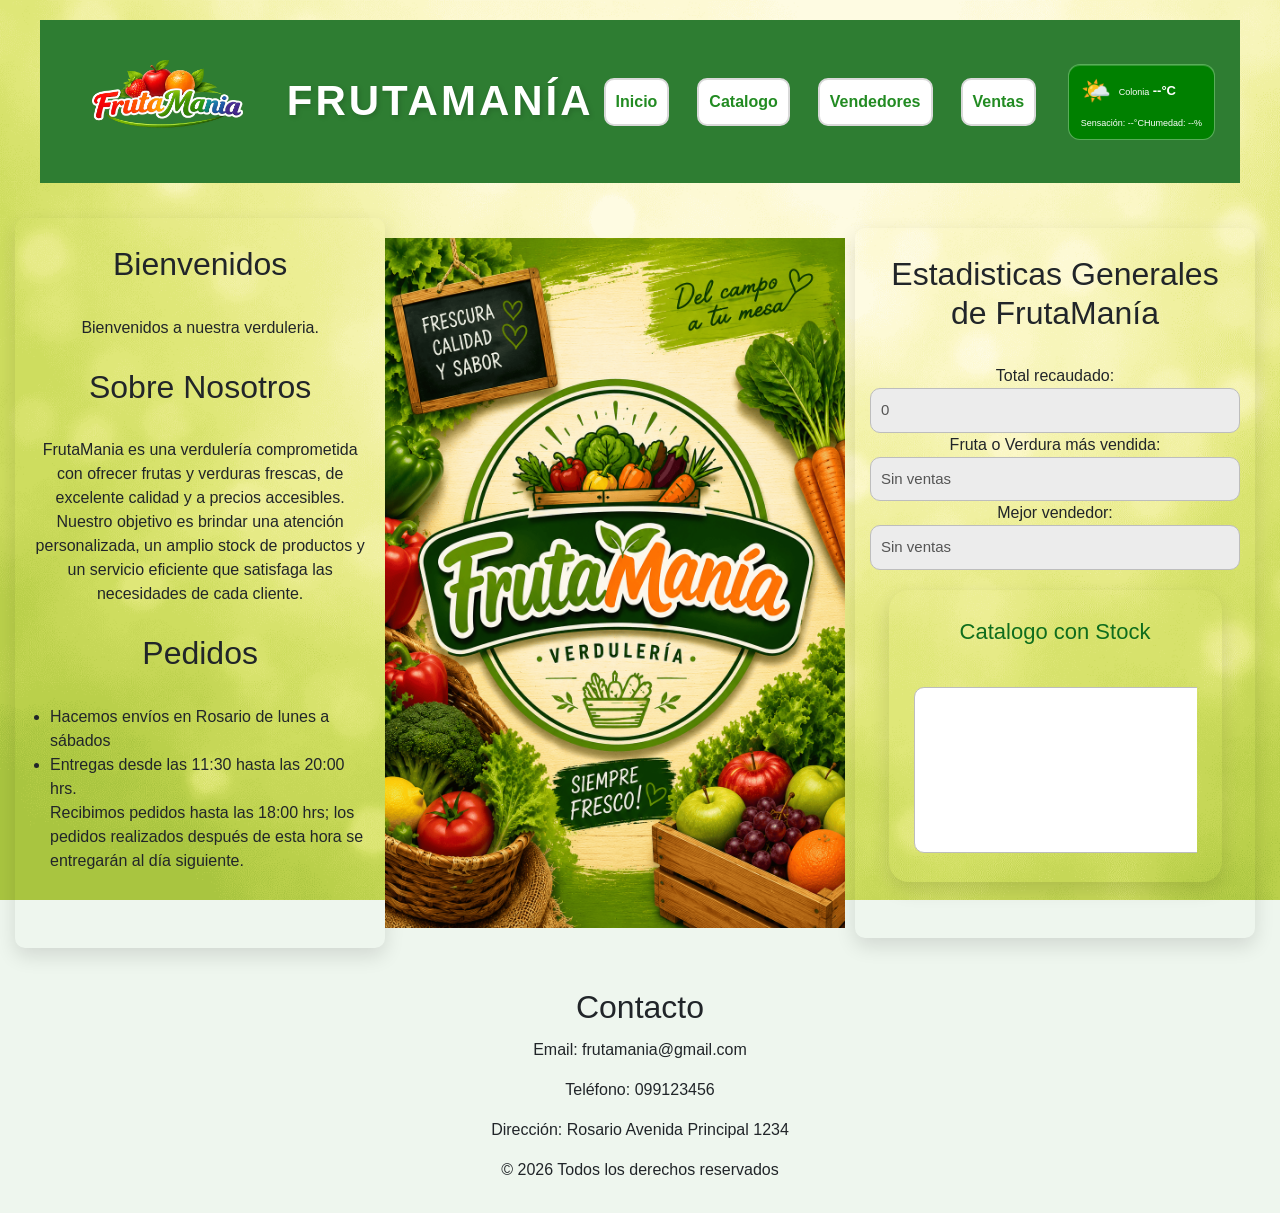
<file: index.html>
<!DOCTYPE html>
<html lang="es">
<head>
    <meta charset="UTF-8">
    <meta name="viewport" content="width=device-width, initial-scale=1.0">
    <title>Verduleria</title>
    <meta name="description" content="Sistema de gestión de FrutaManía: catálogo, vendedores, ventas y estadísticas.">
    <link rel="icon" href="imagenes/Logoverduleria.png" type="image/png">
    <link href="https://cdn.jsdelivr.net/npm/bootstrap@5.3.8/dist/css/bootstrap.min.css" rel="stylesheet">
    <link rel="stylesheet" href="https://cdnjs.cloudflare.com/ajax/libs/font-awesome/4.7.0/css/font-awesome.min.css">
    <link rel="stylesheet" href="css/estilo.css">
</head>

<body> 

   <header>
    <nav class="barra">
        <img class="logo" src="imagenes/logo.png" alt="Logo Verduleria">

        <div class="menu center">
            <h1 class="brand-title">FrutaManía</h1>
            <div class="menu-links desktop-menu">
                <a class="links" href="index.html">Inicio</a>
                <a class="links" href="catalogo.html">Catalogo</a>
                <a class="links" href="vendedores.html">Vendedores</a>
                <a class="links" href="ventas.html">Ventas</a>
            </div>
        </div>

        <div class="mobile-menu">
            <div class="topnav">
                <a href="index.html" class="active">Inicio</a>
                <div id="myLinks">
                    <a href="catalogo.html">Catalogo</a>
                    <a href="vendedores.html">Vendedores</a>
                    <a href="ventas.html">Ventas</a>
                </div>
                    <a href="#" class="icon" aria-label="Abrir menú" aria-expanded="false" aria-controls="myLinks">
                    <i class="fa fa-bars"></i>
                </a>
            </div>
        </div>

        <div class="clima" aria-live="polite">
            <div class="clima-principal">
                <span class="icono">🌤️</span>
                <div>
                    <small>Colonia</small>
                    <strong>--°C</strong>
                </div>
            </div>
            <div class="clima-datos">
                <span>Sensación: --°C</span>
                <span>Humedad: --%</span>
            </div>
        </div>
    </nav>
   </header>
   
   
<main class="menu2">
    <section class="pedidos">
        <article>
        <h2>Bienvenidos</h2>
        <p>Bienvenidos a nuestra verduleria.</p>
        </article>

        <article>
             <h2>Sobre Nosotros</h2>
             <p>FrutaMania es una verdulería comprometida con ofrecer frutas y verduras frescas, de excelente calidad y a precios accesibles.
                Nuestro objetivo es brindar una atención personalizada, un amplio stock de productos y un servicio eficiente que satisfaga las necesidades de cada cliente.</p>
        </article>

        <article>
        <h2>Pedidos</h2>
        <ul>
        <li>Hacemos envíos en Rosario de lunes a sábados</li>
	    <li>Entregas desde las 11:30 hasta las 20:00 hrs.<br> Recibimos pedidos hasta las 18:00 hrs; los pedidos realizados después de esta hora se entregarán al día siguiente.</li>
		</ul> 
        </article>

    </section>

    <section class="logosection"> <img src="imagenes/Logoverduleria.png" alt="Logo Verduleria" class="logo2"> </section>

    <section class="estadisticas">
        <h2>Estadisticas Generales de FrutaManía</h2>
                <div class="campos">
                    <label for="totalRecaudado">Total recaudado: </label>
                    <input type="text" id="totalRecaudado" disabled>

                    <label for="masVendido">Fruta o Verdura más vendida: </label>
                    <input type="text" id="masVendido" disabled>

                    <label for="mejorVendedor">Mejor vendedor: </label>
                    <input type="text" id="mejorVendedor" disabled>
               </div>
        <section class="listado">
            <label for="catalogos-con-stock">Catalogo con Stock</label>
            <br>
            <div class="listado-scroll">
                <select id="catalogos-con-stock" size="8"></select>
            </div>
        </section>

    </section>   

</main>
  


    <footer>

        <h2>Contacto</h2>

        <p>Email: frutamania@gmail.com</p>

        <p>Teléfono: 099123456</p>

        <p>Dirección: Rosario Avenida Principal 1234</p>

        <p>© 2026 Todos los derechos reservados</p>

    </footer>
    
    <script type="module" src="dominio/controller/IndexController.js"></script>

</body>
</html>
</file>
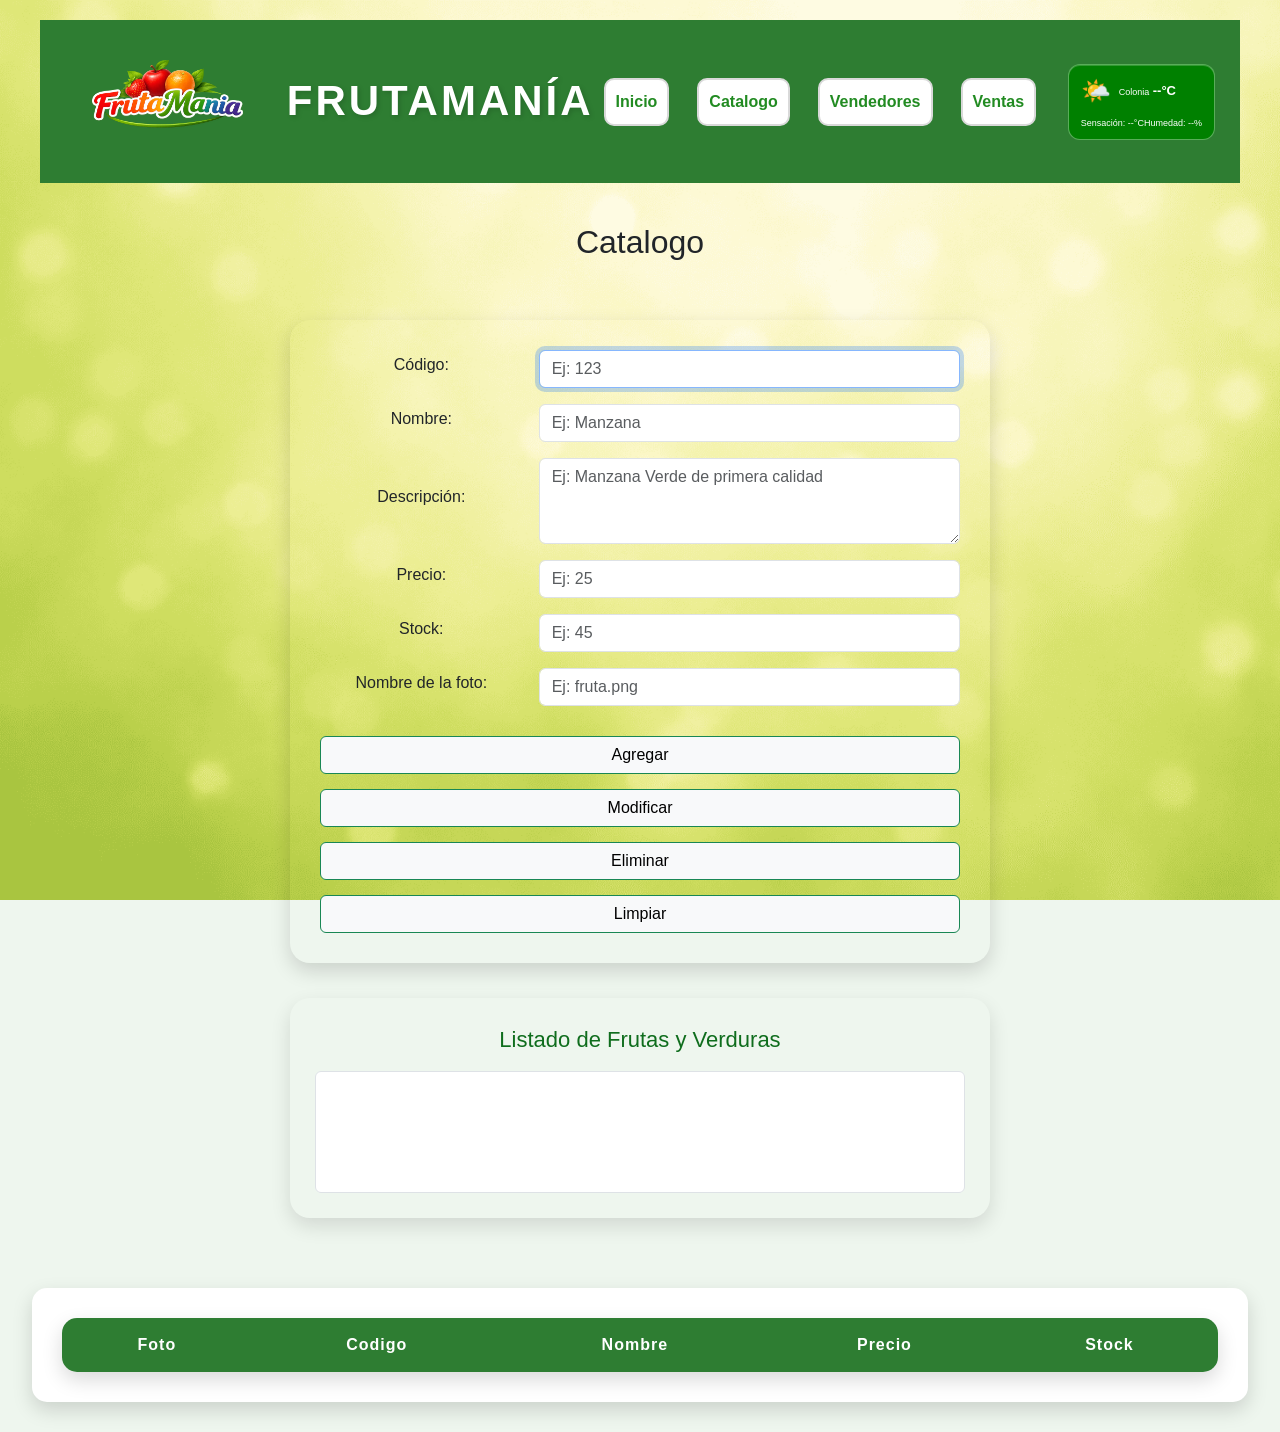
<file: catalogo.html>
<!DOCTYPE html>
<html lang="es">
<head>
    <meta charset="UTF-8">
    <meta name="viewport" content="width=device-width, initial-scale=1.0">
    <title>CATALOGO</title>
    <meta name="description" content="Administración del catálogo de frutas y verduras de FrutaManía.">
    <link rel="icon" href="imagenes/Logoverduleria.png" type="image/png"> 
    <link href="https://cdn.jsdelivr.net/npm/bootstrap@5.3.8/dist/css/bootstrap.min.css" rel="stylesheet">
    <link rel="stylesheet" href="css/estilo.css">
    <link rel="stylesheet" href="https://cdnjs.cloudflare.com/ajax/libs/font-awesome/4.7.0/css/font-awesome.min.css">
    
</head>
<body>
    <header>
        <nav class="barra">
            <img class="logo" src="imagenes/logo.png" alt="Logo Verduleria">

            <div class="menu center">
                <h1 class="brand-title">FrutaManía</h1>
                <div class="menu-links desktop-menu">
                    <a class="links" href="index.html">Inicio</a>
                    <a class="links" href="catalogo.html">Catalogo</a>
                    <a class="links" href="vendedores.html">Vendedores</a>
                    <a class="links" href="ventas.html">Ventas</a>
                </div>
            </div>

            <div class="mobile-menu">
                <div class="topnav">
                    <a href="index.html" class="active">Inicio</a>
                    <div id="myLinks">
                        <a href="catalogo.html">Catalogo</a>
                        <a href="vendedores.html">Vendedores</a>
                        <a href="ventas.html">Ventas</a>
                    </div>
                    <a href="#" class="icon" aria-label="Abrir menú" aria-expanded="false" aria-controls="myLinks">
                        <i class="fa fa-bars"></i>
                    </a>
                </div>
            </div>

            <div class="clima" aria-live="polite">
                <div class="clima-principal">
                    <span class="icono">🌤️</span>
                    <div>
                        <small>Colonia</small>
                        <strong>--°C</strong>
                    </div>
                </div>
                <div class="clima-datos">
                    <span>Sensación: --°C</span>
                    <span>Humedad: --%</span>
                </div>
            </div>
        </nav>
    </header>

    <header>
        <h2>Catalogo</h2>
    </header>


<main class="contenedor">
        <form id="catalogo">
            <section>
                
                <div class="row g-3 align-items-center">

                <div class="col-md-4">
                    <label for="codigo" class="form-label">Código:</label>
                </div>
                <div class="col-md-8">
                    <input type="text" id="codigo" class="form-control" placeholder="Ej: 123">
                </div>

                <div class="col-md-4">
                    <label for="nombre" class="form-label">Nombre:</label>
                </div>
                <div class="col-md-8">
                    <input type="text" id="nombre" class="form-control" placeholder="Ej: Manzana">
                </div>

                <div class="col-md-4">
                    <label for="descripcion" class="form-label">Descripción:</label>
                </div>
                <div class="col-md-8">
                    <textarea id="descripcion" class="form-control" rows="3"
                            placeholder="Ej: Manzana Verde de primera calidad"></textarea>
                </div>

                <div class="col-md-4">
                    <label for="precio" class="form-label">Precio:</label>
                </div>
                <div class="col-md-8">
                    <input type="text" id="precio" class="form-control" min="0" step="0.01" placeholder="Ej: 25">
                </div>

                <div class="col-md-4">
                    <label for="stock" class="form-label">Stock:</label>
                </div>
                <div class="col-md-8">
                    <input type="text" id="stock" class="form-control" min="0" step="1" placeholder="Ej: 45">
                </div>

                <div class="col-md-4">
                    <label for="foto" class="form-label">Nombre de la foto:</label>
                </div>
                <div class="col-md-8">
                    <input type="text" id="foto" class="form-control" placeholder="Ej: fruta.png">
                </div>

                </div>


                <div class="botones" id="botones-catalogo">
                    <input id="btnAgregarCatalogo" class="btn btn-light border-success" type="button" value="Agregar">
                    <input id="btnModificarCatalogo" class="btn btn-light border-success" type="button" value="Modificar">
                    <input id="btnEliminarCatalogo" class="btn btn-light border-success" type="button" value="Eliminar">
                    <input id="btnLimpiarCatalogo" class="btn btn-light border-success" type="button" value="Limpiar">
                </div>
            </section>
        </form>

        <section class="listado">
            <label for="lista-catalogos">Listado de Frutas y Verduras</label>
            <div class="listado-scroll">
                <select id="lista-catalogos" class="form-select" size="6" aria-label="Catálogo de frutas y verduras">
                </select>
            </div>
        </section>
        
        <div id="contenedorCatalogo" class="tabla-Catalgo"></div>

    </main>

     <script src="dominio/controller/modal.js"></script>
     <script type="module" src="dominio/controller/CatalogoABM.js"></script>

    </body>
</html>
</file>
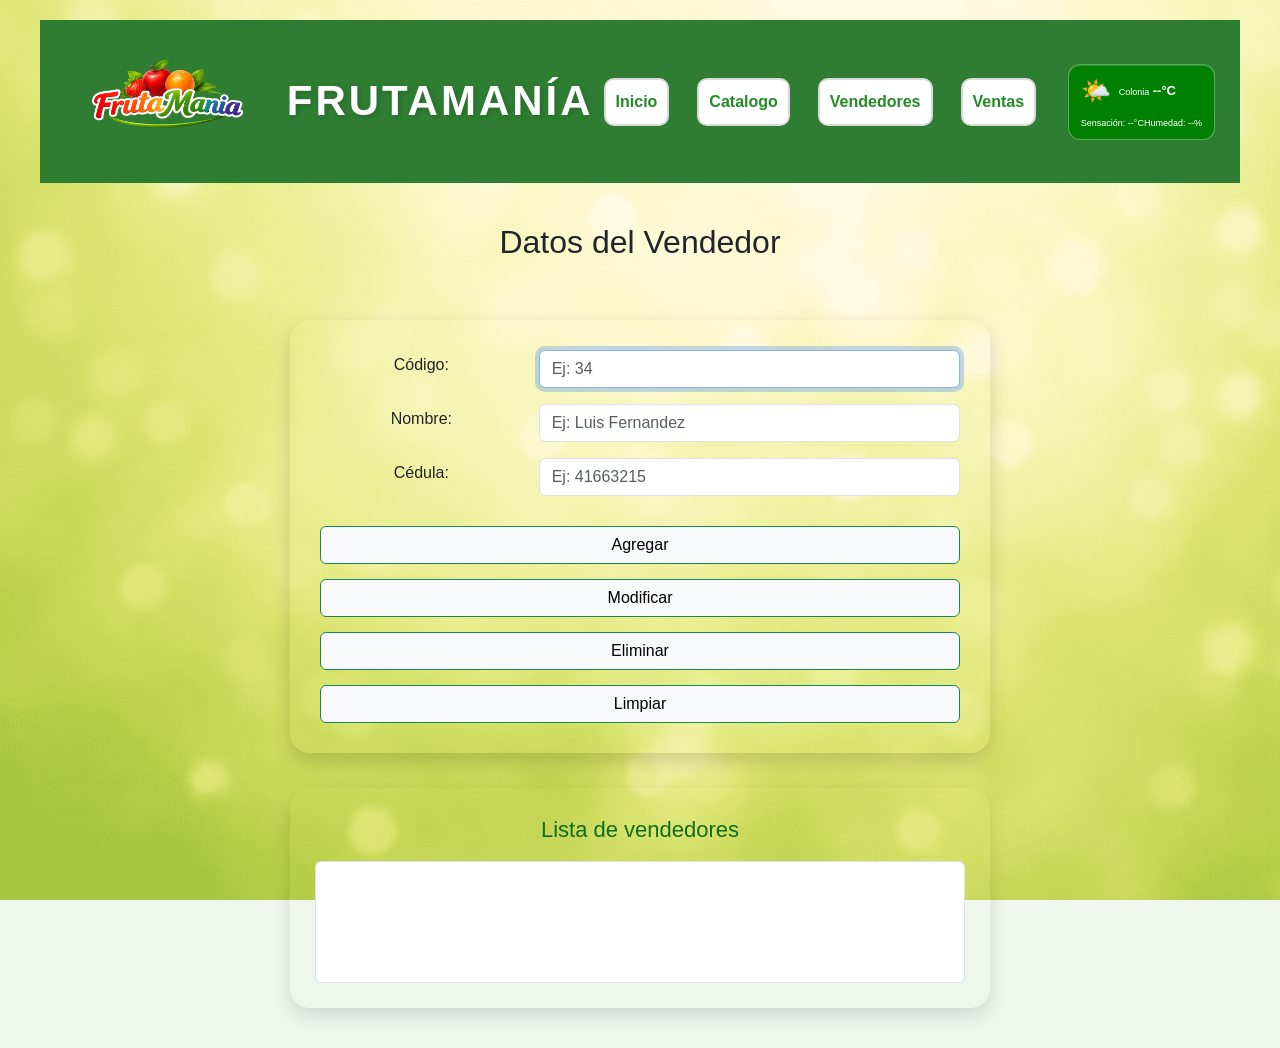
<file: vendedores.html>
<!DOCTYPE html>
<html lang="es">

<head>
    <meta charset="UTF-8">
    <meta name="viewport" content="width=device-width, initial-scale=1.0">
    <title>Vendedores</title>
    <meta name="description" content="Administración de vendedores de FrutaManía.">
    <link rel="icon" href="imagenes/Logoverduleria.png" type="image/png">
    <link href="https://cdn.jsdelivr.net/npm/bootstrap@5.3.8/dist/css/bootstrap.min.css" rel="stylesheet">
    <link rel="stylesheet" href="./css/estilo.css">
    <link rel="stylesheet" href="https://cdnjs.cloudflare.com/ajax/libs/font-awesome/4.7.0/css/font-awesome.min.css">
  

</head>

<body>
    <header>
        <nav class="barra">
            <img class="logo" src="imagenes/logo.png" alt="Logo Verduleria">

            <div class="menu center">
                <h1 class="brand-title">FrutaManía</h1>
                <div class="menu-links desktop-menu">
                    <a class="links" href="index.html">Inicio</a>
                    <a class="links" href="catalogo.html">Catalogo</a>
                    <a class="links" href="vendedores.html">Vendedores</a>
                    <a class="links" href="ventas.html">Ventas</a>
                </div>
            </div>

            <div class="mobile-menu">
                <div class="topnav">
                    <a href="index.html" class="active">Inicio</a>
                    <div id="myLinks">
                        <a href="catalogo.html">Catalogo</a>
                        <a href="vendedores.html">Vendedores</a>
                        <a href="ventas.html">Ventas</a>
                    </div>
                    <a href="#" class="icon" aria-label="Abrir menú" aria-expanded="false" aria-controls="myLinks">
                        <i class="fa fa-bars"></i>
                    </a>
                </div>
            </div>

            <div class="clima" aria-live="polite">
                <div class="clima-principal">
                    <span class="icono">🌤️</span>
                    <div>
                        <small>Colonia</small>
                        <strong>--°C</strong>
                    </div>
                </div>
                <div class="clima-datos">
                    <span>Sensación: --°C</span>
                    <span>Humedad: --%</span>
                </div>
            </div>
        </nav>
    </header>

    <main class="contenedor">

        <header>
        <h2>Datos del Vendedor</h2>
       </header>


        <form id="vendedores">

            <section class="vendedores">

                <div class="row g-3 align-items-center">

                    <div class="col-md-4">
                        <label for="codigo" class="form-label">Código:</label>
                    </div>

                    <div class="col-md-8">
                        <input type="text" id="codigo" class="form-control" min="1" step="1" placeholder="Ej: 34">
                    </div>

                    
                    <div class="col-md-4">
                        <label for="nombre" class="form-label">Nombre:</label>
                    </div>

                    <div class="col-md-8">
                        <input type="text"id="nombre"class="form-control" placeholder="Ej: Luis Fernandez">
                    </div>

                    <div class="col-md-4">
                        <label for="cedula" class="form-label">Cédula:</label>
                    </div>

                    <div class="col-md-8">
                        <input type="text" id="cedula" class="form-control" min="1" step="1" placeholder="Ej: 41663215"></div>

                </div>

               
                <div class="botones" id="botones-vendedores">

                    <input id="btnAgregarVendedor"class="btn btn-light border-success" type="button" value="Agregar">

                    <input id="btnModificarVendedor"class="btn btn-light border-success" type="button" value="Modificar">

                    <input id="btnEliminarVendedor" class="btn btn-light border-success" type="button" value="Eliminar">

                    <input id="btnLimpiarVendedor" class="btn btn-light border-success" type="button" value="Limpiar">

                </div>

            </section>

        </form>

        <section class="listado">

            <label for="lista-vendedores"> Lista de vendedores</label>

            <div class="listado-scroll">
                <select id="lista-vendedores" class="form-select" size="6" aria-label="Lista de vendedores"> </select>
            </div>

        </section>

    </main>

    <script src="dominio/controller/modal.js"></script>
    <script type="module" src="dominio/controller/VendedoresABM.js"></script>

</body>
</html>
</file>
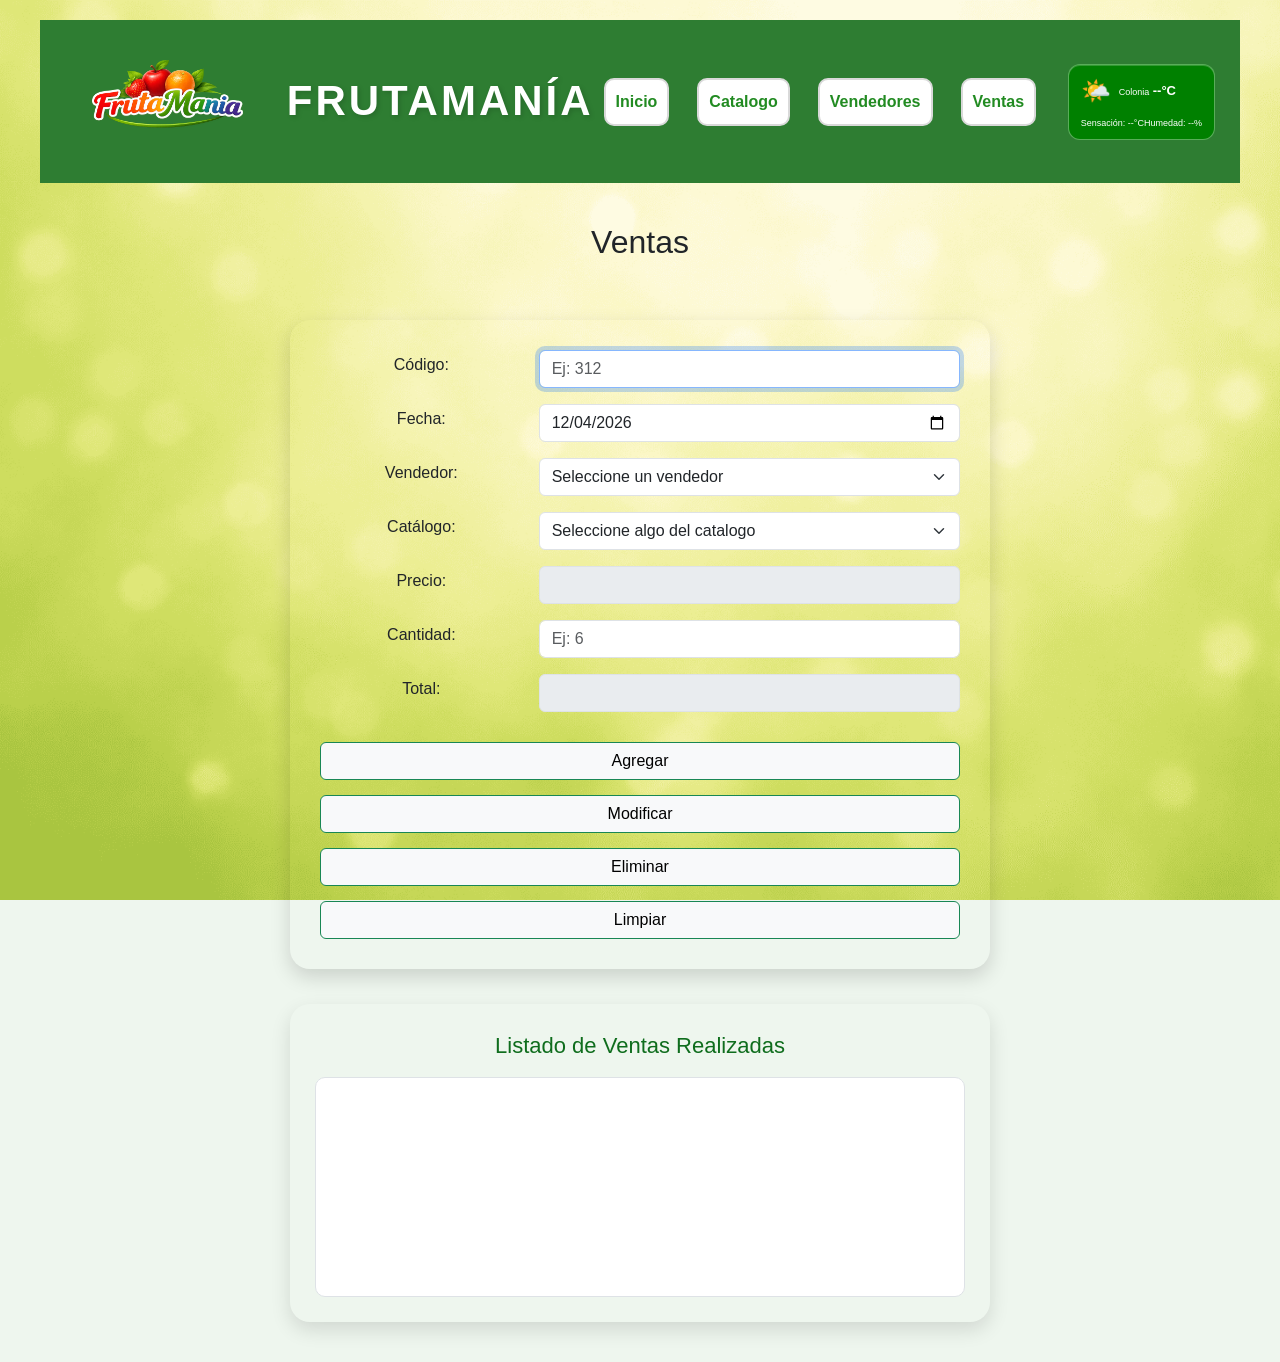
<file: ventas.html>
<!DOCTYPE html>
<html lang="es">
<head>
    <meta charset="UTF-8">
    <meta name="viewport" content="width=device-width, initial-scale=1.0">
    <title>Ventas</title>
    <meta name="description" content="Registro y administración de ventas de FrutaManía.">
    <link rel="icon" href="imagenes/Logoverduleria.png" type="image/png">
    <link href="https://cdn.jsdelivr.net/npm/bootstrap@5.3.8/dist/css/bootstrap.min.css" rel="stylesheet">
    <link rel="stylesheet" href="https://cdnjs.cloudflare.com/ajax/libs/font-awesome/4.7.0/css/font-awesome.min.css">
    <link rel="stylesheet" href="css/estilo.css">

</head>

<body>
    <header>
        <nav class="barra">
            <img class="logo" src="imagenes/logo.png" alt="Logo Verduleria">

            <div class="menu center">
                <h1 class="brand-title">FrutaManía</h1>
                <div class="menu-links desktop-menu">
                    <a class="links" href="index.html">Inicio</a>
                    <a class="links" href="catalogo.html">Catalogo</a>
                    <a class="links" href="vendedores.html">Vendedores</a>
                    <a class="links" href="ventas.html">Ventas</a>
                </div>
            </div>

            <div class="mobile-menu">
                <div class="topnav">
                    <a href="index.html" class="active">Inicio</a>
                    <div id="myLinks">
                        <a href="catalogo.html">Catalogo</a>
                        <a href="vendedores.html">Vendedores</a>
                        <a href="ventas.html">Ventas</a>
                    </div>
                    <a href="#" class="icon" aria-label="Abrir menú" aria-expanded="false" aria-controls="myLinks">
                        <i class="fa fa-bars"></i>
                    </a>
                </div>
            </div>

            <div class="clima" aria-live="polite">
                <div class="clima-principal">
                    <span class="icono">🌤️</span>
                    <div>
                        <small>Colonia</small>
                        <strong>--°C</strong>
                    </div>
                </div>
                <div class="clima-datos">
                    <span>Sensación: --°C</span>
                    <span>Humedad: --%</span>
                </div>
            </div>
        </nav>
    </header>

    <header>
        <h2>Ventas</h2>
    </header>

    <main class="contenedor">

        <form id="ventas">

            <section>

                <div class="row g-3 align-items-center">

                    <div class="col-md-4">
                        <label for="codigo" class="form-label"> Código:</label>
                    </div>

                    <div class="col-md-8">
                        <input type="text" id="codigo" class="form-control" min="1" step="1" placeholder="Ej: 312">
                    </div>


            
                    <div class="col-md-4">
                        <label for="fecha" class="form-label">Fecha:</label>
                    </div>

                    <div class="col-md-8">
                        <input type="date" id="fecha" class="form-control">
                    </div>


                   
                    <div class="col-md-4">
                        <label for="codigo-vendedor" class="form-label"> Vendedor:</label>
                    </div>

                    <div class="col-md-8">
                        <select id="codigo-vendedor" class="form-select"> </select>
                    </div>


                   
                    <div class="col-md-4">
                        <label for="codigo-catalogo" class="form-label">Catálogo:</label>
                    </div>

                    <div class="col-md-8">
                        <select id="codigo-catalogo" class="form-select"></select>
                    </div>

                    <div class="col-md-4">
                        <label for="precio-catalogo" class="form-label">Precio:</label>
                    </div>

                    <div class="col-md-8">
                        <input type="text" id="precio-catalogo"class="form-control" disabled>
                    </div>


                   
                    <div class="col-md-4">
                        <label for="cantidad" class="form-label">Cantidad:</label>
                    </div>

                    <div class="col-md-8">
                        <input type="text" id="cantidad" class="form-control" min="1" step="1" placeholder="Ej: 6">
                    </div>


                    
                    <div class="col-md-4">
                        <label for="total" class="form-label">Total:</label>
                    </div>

                    <div class="col-md-8">
                        <input type="text" id="total" class="form-control" disabled>
                    </div>

                </div>


               
                <div class="botones" id="botones-ventas">

                    <input id="btnAgregarVenta"class="btn btn-light border-success"type="button"value="Agregar">

                    <input id="btnModificarVenta" class="btn btn-light border-success"type="button"value="Modificar">

                    <input id="btnEliminarVenta"class="btn btn-light border-success"type="button"value="Eliminar">

                    <input id="btnLimpiarVenta"class="btn btn-light border-success"type="button"value="Limpiar">

                </div>

            </section>

        </form>

        <section class="listado"><label for="lista-ventas">Listado de Ventas Realizadas</label>

        <div class="listado-scroll">
            <select id="lista-ventas" class="form-select" size="6"></select>
        </div>

        </section>

    </main>

    <script src="dominio/controller/modal.js"></script>
    <script type="module" src="dominio/controller/VentasABM.js"></script> 
</body>
</html>
</file>
<file: css/estilo.css>
:root {
    --verde-principal: #2e7d32;
    --verde-oscuro: #1b5e20;
    --verde-claro: #eef6ee;
    --blanco: #ffffff;
    --sombra-suave: 0 8px 20px rgba(0, 0, 0, .15);
}

/*ESTILOS GENERALES*/

body {
    margin: 0;
    font-family: "Trebuchet MS", Arial, sans-serif;

    background-color: var(--verde-claro);
    background-image: url("../imagenes/fondo.png");

    background-repeat: no-repeat;
    background-position: center;

    background-size: cover;
    background-attachment: fixed;
}

* {
    box-sizing: border-box;
}

/*ENCABEZADO*/

header {
    text-align: center;
    padding: 20px 40px;
}

h1 {
    text-align: center;
    margin: 30px 0;
    font-size: 42px;
    font-family: "Trebuchet MS", Arial, sans-serif;
    color: var(--verde-principal);
    font-weight: bold;
    text-transform: uppercase;
    letter-spacing: 3px;
    text-shadow: 2px 2px 5px rgba(0, 0, 0, 0.15);
}


/*LOGOS*/

.logo {
    width: 200px;
}

.logo2 {
    width: 500px;
    max-width: 100%;
    height: auto;
    display: block;
}

.logosection {
    display: flex;
    justify-content: center;
    align-items: center;
    margin: 20px 0;
}
/*CONTENEDORES*/

.contenedor {
    display: flex;
    flex-direction: column;
    align-items: center;
}

.center {
    justify-content: center;
}


/*FORMULARIOS*/

form {
    width: min(700px, 90%);
    margin: 30px auto 15px;
    padding: 30px;
    border-radius: 20px;
    box-shadow: 0 8px 20px rgba(0, 0, 0, .15);
}

label {
    display: block;
    text-align: center;
}

input,
textarea,
select {
    width: 100%;
    padding: 10px;
    border: 1px solid #bdbdbd;
    border-radius: 10px;
    font-size: 15px;
    box-sizing: border-box;
    background: white;
}

input.campo-invalido,
textarea.campo-invalido,
select.campo-invalido {
    border: 2px solid #dc3545 !important;
    background-color: #fff5f5 !important;
    box-shadow: 0 0 0 3px rgba(220, 53, 69, 0.15) !important;
}

.mensaje-error {
    display: block;
    margin-top: 5px;
    color: #dc3545;
    font-size: 13px;
    text-align: left;
}
form select {
    width: 100%;
}

input:disabled {
    background: #ececec;
    color: #555;
}


/*BOTONES*/


.botones {
    display: flex;
    justify-content: center;
    gap: 15px;
    flex-wrap: wrap;
    margin-top: 30px;
}

button {
    padding: 10px 20px;
    border: none;
    border-radius: 12px;
    cursor: pointer;
    font-size: 15px;
    font-weight: bold;
    transition: .25s;
    box-shadow: 0 4px 8px rgba(0, 0, 0, .15);
}

button:hover {
    background: #f1c40f;
    color: white;
}


/*LISTADOS*/

.listado {
    width: min(700px, 90%);
    margin: 20px auto 40px;
    padding: 25px;
    border-radius: 20px;
    box-shadow: 0 8px 20px rgba(0, 0, 0, .12);
    overflow: hidden;
}

.listado-scroll {
    overflow-x: auto;
    overflow-y: hidden;
    -webkit-overflow-scrolling: touch;
    scrollbar-color: #a5d6a7 var(--verde-claro);
    scrollbar-width: thin;
}

.listado-scroll select {
    min-width: 650px;
    background-color: var(--blanco);
}

.listado-scroll::-webkit-scrollbar {
    height: 10px;
}

.listado-scroll::-webkit-scrollbar-track {
    background: var(--verde-claro);
    border-radius: 10px;
}

.listado-scroll::-webkit-scrollbar-thumb {
    background: #a5d6a7;
    border-radius: 10px;
}

.listado-scroll::-webkit-scrollbar-thumb:hover {
    background: #81c784;
}

.listado label {
    display: block;
    text-align: center;
    margin-bottom: 15px;
    font-size: 22px;
    color: #0f6d1d;
}

#lista-ventas {
    width: max-content;
    min-width: 100%;
    height: 220px;
    padding: 10px;
    border-radius: 10px;
    font-size: 15px;
}

.vendedores h3 {
    text-align: center;
}

.foto-lista {
  width: 55px;
  height: 55px;
  object-fit: cover;
  border-radius: 50%;
  border: 2px solid #ddd;
}


/*TABLA CATALOGO*/

.tabla-Catalgo{
    width: 95%;
    margin: 30px auto;
    border-collapse: collapse;
    background: #fff;
    border-radius: 15px;
    overflow: hidden;
    box-shadow: 0 8px 20px rgba(0,0,0,.15);
}

.tabla-Catalgo th{
    background: #2e7d32;
    color: white;
    padding: 15px;
    text-align: center;
    font-size: 16px;
    letter-spacing: 1px;
}

.tabla-Catalgo td{
    padding: 12px;
    text-align: center;
    border-bottom: 1px solid #e5e5e5;
    vertical-align: middle;
}

.tabla-Catalgo tr:nth-child(even){
    background: #f7fbf7;
}

.tabla-Catalgo tr:hover{
    background: #e8f5e9;
    transition: .2s;
}

.tabla-Catalgo img{
    width: 70px;
    height: 70px;
    object-fit: cover;
    border-radius: 12px;
    border: 2px solid #4caf50;
    box-shadow: 0 3px 8px rgba(0,0,0,.2);
}

.tabla-Catalgo td:first-child{
    font-weight: bold;
    color: #2e7d32;
}
/*MENÚ Y NAVEGACIÓN*/

.barra {
    display: flex;
    align-items: center;
    justify-content: space-between;
    gap: 15px;
    padding: 15px 25px;
    background: #2e7d32;
    color: white;
}

.menu {
    display: flex;
    align-items: center;
    justify-content: center;
}

.menu a {
    display: inline-block;
}

.menu-links {
    display: flex;
    align-items: center;
    gap: 8px;
}

.mobile-menu {
    display: none;
}

.topnav {
    position: relative;
    overflow: hidden;
    background-color: #2e7d32;
    border-radius: 10px;
}
.topnav .active {
    padding-left: 4px;
    padding-right: 35px;
}

.topnav #myLinks {
    display: none;
    background: rgba(21, 80, 27, 0.95);
    border-radius: 8px;
    margin-top: 42px;
    overflow: hidden;
}

.topnav #myLinks a {
    display: block;
    padding: 12px 14px;
    text-align: left;
}

.topnav a {
    color: white;
    padding: 10px 12px;
    text-decoration: none;
    display: block;
}

.topnav a.icon {
    display: block;
    position: absolute;
    right: 0;
    top: 0;
    background: rgba(255,255,255,.1);
    z-index: 2;
}

.topnav a:hover {
    background: rgba(255,255,255,.1);
}

.active {
    background: rgba(255,255,255,.08);
    color: white;
}

.clima {
    display: flex;
    flex-direction: column;
    gap: 4px;
    padding: 8px 12px;
    border-radius: 12px;
    background: green;
    border: 1px solid rgba(255,255,255,.35);
    box-shadow: inset 0 1px 0 rgba(255,255,255,.2);
    font-size: 12px;
    color: white;
}

.clima-principal { display: flex; align-items: center; gap: 8px; }
.clima strong {font-size: 13px;}
.clima .icono { font-size: 24px; }
.clima small,
.clima-datos span {
    font-size: 9px;
}





.menu2 {
    display: flex;
    justify-content: space-between;
    padding: 15px;
}

.links,
.linksCatalogo {
    margin: 10px;
    padding: 10px;
    border: 2px solid #d9d9d9;
    border-radius: 10px;
    background: white;
    color: forestgreen;
    font-weight: bold;
    text-decoration: none;
    text-align: right;
}

.links:hover,
.linksCatalogo:hover {
    background: #e7fe35;
    transition: .2s;
}


/*TARJETAS*/

.pedidos,
.estadisticas {
    width: 400px;
    height: auto;
    padding: 15px;
    border-radius: 10px;
    box-shadow: 0 8px 20px rgba(0, 0, 0, .12);
}

.pedidos {
    margin: 0;
}

.estadisticas {
    margin: 10px;
    text-align: center;
}

.pedidos h2,
.estadisticas h2 {
    margin-bottom: 20px;
    padding: 12px;
    border-radius: 12px;
    text-align: center;
}

.pedidos article p {
    text-align: center;
}

.pedidos article ul {
    width: fit-content;
    max-width: 100%;
    margin: 0 auto;
    padding-left: 20px;
    text-align: left;
    list-style-position: outside;
}


/*PIE DE PÁGINA*/

footer {
    margin-top: 10px;
    padding: 15px 25px;
    text-align: center;
    background-color: transparent;
}

footer h2 {
    margin-bottom: 12px;
}

footer p {
    margin-top: 10px;
}

@media (max-width: 768px) {

    body {
        padding: 12px 0 24px;
    }

    header {
        padding: 0 10px;
    }

    body > header + header h2,
    .contenedor > header h2 {
        margin: 28px 0 20px;
        text-align: center;
    }

    .barra {
        width: calc(100% - 20px);
        max-width: 390px;
        margin: 0 auto;
        padding: 12px 14px;

        display: flex;
        align-items: center;
        justify-content: space-between;
        gap: 8px;

        border-radius: 28px;
        background: rgba(46, 125, 50, 0.98);
        box-shadow: 0 10px 28px rgba(0, 0, 0, 0.18);
    }

    .logo {
        width: 70px;
    }

    .logo2 {
        width: 350px;
        max-width: 100%;
        height: auto;
    }

    .menu {
        display: none;
    }

    .desktop-menu {
        display: none;
    }

    .mobile-menu {
        display: block;
        flex: 1;
        min-width: 0;
    }

    .topnav {
        width: 100%;
        min-width: 0;
    }

    .clima {
        flex-shrink: 1;
        min-width: 0;
        max-width: 115px;

        padding: 6px 8px;
        border-radius: 14px;

        font-size: 10px;
    }

    .menu2 {
        display: flex;
        flex-direction: column;
        width: 100%;
        padding: 10px;
        gap: 18px;
    }

    .pedidos,
    .estadisticas {
        width: 100%;
        max-width: 360px;
        margin: 0 auto;
    }

    form {
        width: calc(100% - 24px);
        padding: 20px;
    }

    .contenedor form .row {
        --bs-gutter-x: 0.25rem;
        --bs-gutter-y: 0.25rem;
    }
    .listado {
        width: calc(100% - 24px);
        padding: 20px;
    }

    .listado-scroll {
        scrollbar-color: #a5d6a7 var(--verde-claro);
        scrollbar-width: thin;
    }

    .listado-scroll::-webkit-scrollbar {
        height: 10px;
    }

    .listado-scroll select {
        min-width: 650px;
    }

    .listado label {
        position: sticky;
        left: 0;
        z-index: 1;
    }
    .campos {
        grid-template-columns: 1fr;
        gap: 10px;
    }


    /* BOTÓN IR A INICIO */

  .links,
  .linksCatalogo {
    display: block;
    width: fit-content;
    margin: 10px auto;
    text-align: center;
  }

    /* TABLA CATÁLOGO */

    .tabla-Catalgo {
        width: calc(100% - 20px);
        margin: 20px auto;
        overflow-x: auto;
        overflow-y: hidden;
    }

    .tabla-Catalgo table {
        width: 100%;
        min-width: 650px;
    }

    .tabla-Catalgo th,
    .tabla-Catalgo td {
        padding: 10px;
        font-size: 14px;
        white-space: nowrap;
    }
}

/* Fondo oscuro que cubre toda la pantalla */
.modal {
    display: none;
    position: fixed;
    z-index: 1000;
    left: 0;
    top: 0;
    width: 100%;
    height: 100%;
    background-color: rgba(0, 0, 0, 0.5);

    /* Centrar el contenido */
    justify-content: center;
    align-items: center;
}

/* Caja del modal */
.modal-content {
    position: relative;
    width: 90%;
    max-width: 500px;
    background-color: white;
    border-radius: 15px;
    box-shadow: 0 8px 25px rgba(0, 0, 0, 0.3);

    animation: aparecer 0.3s ease;
}

/* Animación */
@keyframes aparecer {
    from {
        transform: translateY(-50px);
        opacity: 0;
    }

    to {
        transform: translateY(0);
        opacity: 1;
    }
}

/* Encabezado */
.modal-header {
    background-color: #5cb85c;
    color: white;
    padding: 15px 20px;
    border-radius: 15px 15px 0 0;
}

/* Título */
.modal-header h2 {
    margin: 0;
}

/* Botón X */
.close {
    float: right;
    color: white;
    font-size: 28px;
    font-weight: bold;
    cursor: pointer;
}

.close:hover {
    color: #222;
}

/* Cuerpo */
.modal-body {
    padding: 25px 20px;
    text-align: center;
}

.modal-body p {
    margin: 0;
    font-size: 17px;
}

/* Pie */
.modal-footer {
    padding: 15px 20px;
    text-align: center;
    border-top: 1px solid #ddd;
}

/* Botón aceptar */
.btn-modal {
    background-color: #5cb85c;
    color: white;
    border: none;
    padding: 10px 25px;
    border-radius: 8px;
    cursor: pointer;
    font-size: 15px;
}

.btn-modal:hover {
    background-color: #449d44;
}

.brand-title {
    color: var(--blanco);
}
</file>
